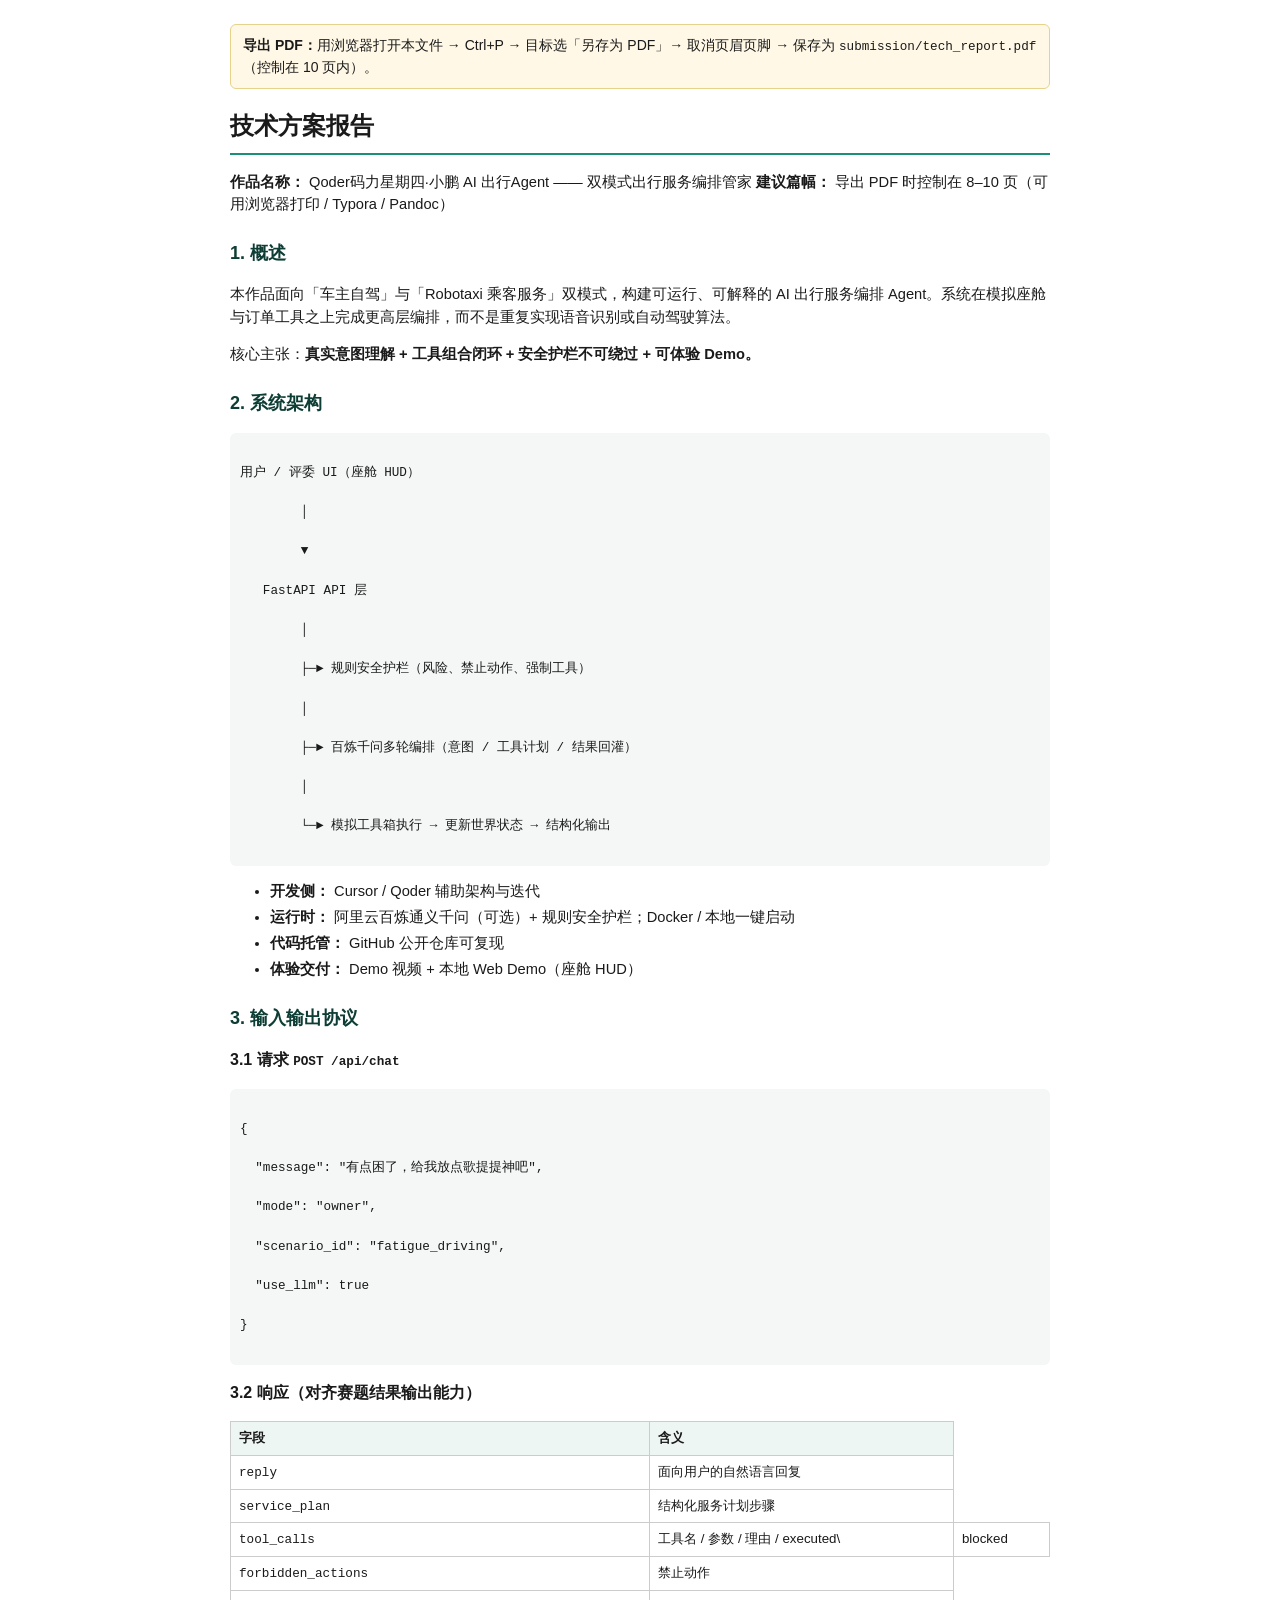
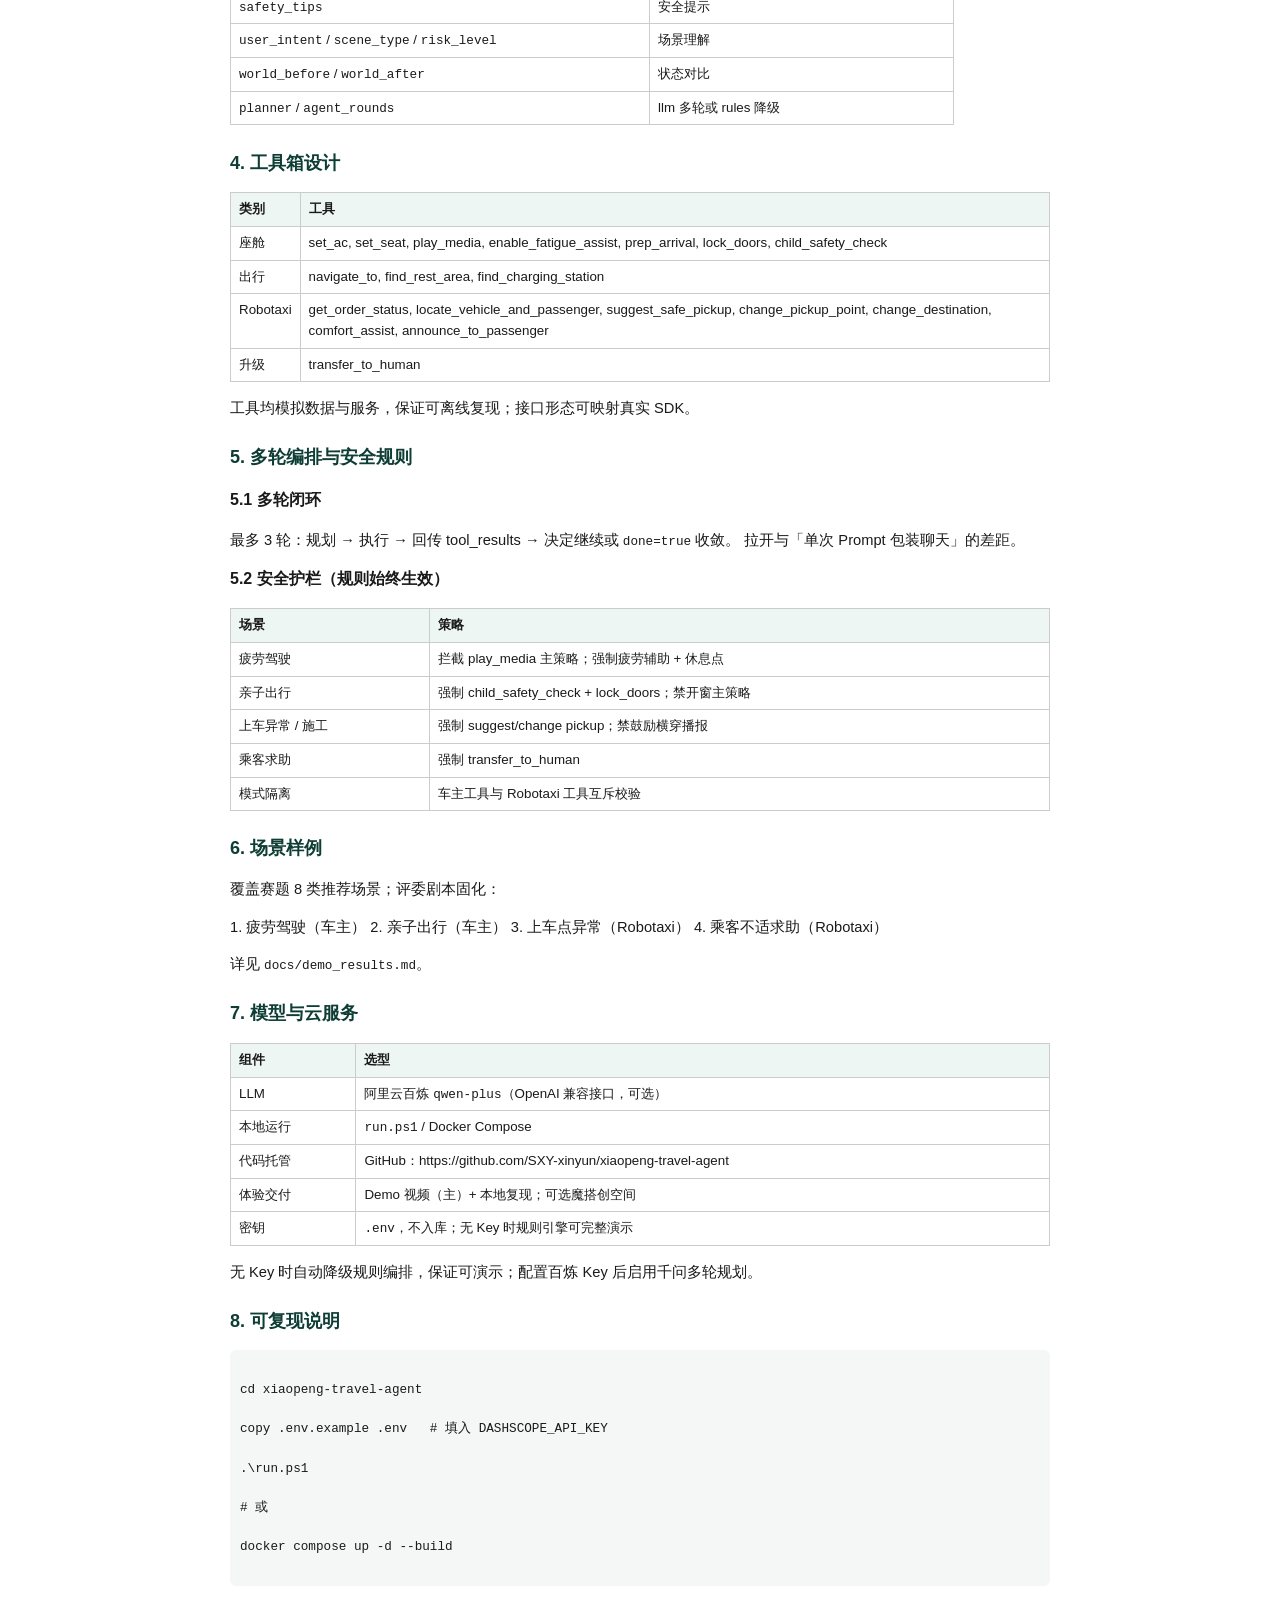
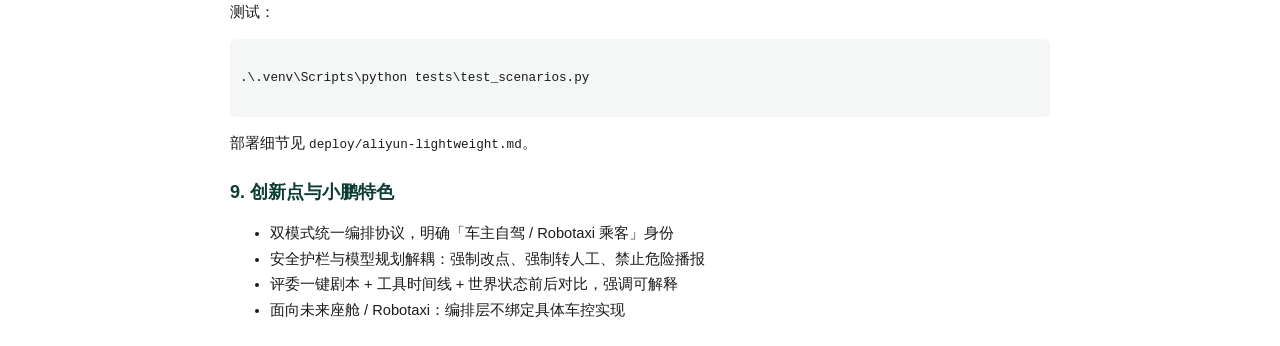
<file: docs/tech_report_print.html>
<!DOCTYPE html>
<html lang="zh-CN">
<head>
  <meta charset="utf-8" />
  <title>技术方案报告 - 小鹏 AI 出行服务管家</title>
  <style>
    @page { margin: 16mm; size: A4; }
    body {
      font-family: "Microsoft YaHei", "Noto Sans SC", sans-serif;
      font-size: 11pt; line-height: 1.55; color: #1a1a1a;
      max-width: 820px; margin: 24px auto; padding: 0 16px;
    }
    h1 { font-size: 18pt; border-bottom: 2px solid #1a8f7a; padding-bottom: 8px; }
    h2 { font-size: 13.5pt; margin-top: 1.35em; color: #0d3d34; }
    h3 { font-size: 12pt; margin-top: 1em; }
    code, pre { font-family: Consolas, "JetBrains Mono", monospace; font-size: 9.5pt; }
    pre { background: #f4f7f6; padding: 10px; border-radius: 6px; white-space: pre-wrap; }
    table { border-collapse: collapse; width: 100%; margin: 10px 0; font-size: 10pt; }
    th, td { border: 1px solid #ccc; padding: 6px 8px; text-align: left; vertical-align: top; }
    th { background: #eef6f3; }
    li { margin: 3px 0; }
    .hint {
      background: #fff8e6; border: 1px solid #e6d28a; padding: 10px 12px;
      border-radius: 6px; margin-bottom: 18px; font-size: 10.5pt;
    }
    @media print {
      .hint { display: none; }
      body { margin: 0; max-width: none; padding: 0; }
    }
  </style>
</head>
<body>
  <div class="hint">
    <strong>导出 PDF：</strong>用浏览器打开本文件 → Ctrl+P → 目标选「另存为 PDF」→
    取消页眉页脚 → 保存为 <code>submission/tech_report.pdf</code>（控制在 10 页内）。
  </div>
  <h1>技术方案报告</h1>
<p><strong>作品名称：</strong> Qoder码力星期四·小鹏 AI 出行Agent —— 双模式出行服务编排管家   <strong>建议篇幅：</strong> 导出 PDF 时控制在 8–10 页（可用浏览器打印 / Typora / Pandoc）</p>
<h2>1. 概述</h2>
<p>本作品面向「车主自驾」与「Robotaxi 乘客服务」双模式，构建可运行、可解释的 AI 出行服务编排 Agent。系统在模拟座舱与订单工具之上完成更高层编排，而不是重复实现语音识别或自动驾驶算法。</p>
<p>核心主张：<strong>真实意图理解 + 工具组合闭环 + 安全护栏不可绕过 + 可体验 Demo。</strong></p>
<h2>2. 系统架构</h2>
<pre><code>
用户 / 评委 UI（座舱 HUD）

        │

        ▼

   FastAPI API 层

        │

        ├─► 规则安全护栏（风险、禁止动作、强制工具）

        │

        ├─► 百炼千问多轮编排（意图 / 工具计划 / 结果回灌）

        │

        └─► 模拟工具箱执行 → 更新世界状态 → 结构化输出

</code></pre>
<ul>
<li><strong>开发侧：</strong> Cursor / Qoder 辅助架构与迭代  </li>
<li><strong>运行时：</strong> 阿里云百炼通义千问（可选）+ 规则安全护栏；Docker / 本地一键启动  </li>
<li><strong>代码托管：</strong> GitHub 公开仓库可复现  </li>
<li><strong>体验交付：</strong> Demo 视频 + 本地 Web Demo（座舱 HUD）</li>
</ul>
<h2>3. 输入输出协议</h2>
<h3>3.1 请求 <code>POST /api/chat</code></h3>
<pre><code>
{

  &quot;message&quot;: &quot;有点困了，给我放点歌提提神吧&quot;,

  &quot;mode&quot;: &quot;owner&quot;,

  &quot;scenario_id&quot;: &quot;fatigue_driving&quot;,

  &quot;use_llm&quot;: true

}

</code></pre>
<h3>3.2 响应（对齐赛题结果输出能力）</h3>
<table>
<tr><th>字段</th><th>含义</th></tr>
<tr><td><code>reply</code></td><td>面向用户的自然语言回复</td></tr>
<tr><td><code>service_plan</code></td><td>结构化服务计划步骤</td></tr>
<tr><td><code>tool_calls</code></td><td>工具名 / 参数 / 理由 / executed\</td><td>blocked</td></tr>
<tr><td><code>forbidden_actions</code></td><td>禁止动作</td></tr>
<tr><td><code>safety_tips</code></td><td>安全提示</td></tr>
<tr><td><code>user_intent</code> / <code>scene_type</code> / <code>risk_level</code></td><td>场景理解</td></tr>
<tr><td><code>world_before</code> / <code>world_after</code></td><td>状态对比</td></tr>
<tr><td><code>planner</code> / <code>agent_rounds</code></td><td>llm 多轮或 rules 降级</td></tr>
</table>
<h2>4. 工具箱设计</h2>
<table>
<tr><th>类别</th><th>工具</th></tr>
<tr><td>座舱</td><td>set_ac, set_seat, play_media, enable_fatigue_assist, prep_arrival, lock_doors, child_safety_check</td></tr>
<tr><td>出行</td><td>navigate_to, find_rest_area, find_charging_station</td></tr>
<tr><td>Robotaxi</td><td>get_order_status, locate_vehicle_and_passenger, suggest_safe_pickup, change_pickup_point, change_destination, comfort_assist, announce_to_passenger</td></tr>
<tr><td>升级</td><td>transfer_to_human</td></tr>
</table>
<p>工具均模拟数据与服务，保证可离线复现；接口形态可映射真实 SDK。</p>
<h2>5. 多轮编排与安全规则</h2>
<h3>5.1 多轮闭环</h3>
<p>最多 3 轮：规划 → 执行 → 回传 tool_results → 决定继续或 <code>done=true</code> 收敛。   拉开与「单次 Prompt 包装聊天」的差距。</p>
<h3>5.2 安全护栏（规则始终生效）</h3>
<table>
<tr><th>场景</th><th>策略</th></tr>
<tr><td>疲劳驾驶</td><td>拦截 play_media 主策略；强制疲劳辅助 + 休息点</td></tr>
<tr><td>亲子出行</td><td>强制 child_safety_check + lock_doors；禁开窗主策略</td></tr>
<tr><td>上车异常 / 施工</td><td>强制 suggest/change pickup；禁鼓励横穿播报</td></tr>
<tr><td>乘客求助</td><td>强制 transfer_to_human</td></tr>
<tr><td>模式隔离</td><td>车主工具与 Robotaxi 工具互斥校验</td></tr>
</table>
<h2>6. 场景样例</h2>
<p>覆盖赛题 8 类推荐场景；评委剧本固化：</p>
<p>1. 疲劳驾驶（车主）   2. 亲子出行（车主）   3. 上车点异常（Robotaxi）   4. 乘客不适求助（Robotaxi）  </p>
<p>详见 <code>docs/demo_results.md</code>。</p>
<h2>7. 模型与云服务</h2>
<table>
<tr><th>组件</th><th>选型</th></tr>
<tr><td>LLM</td><td>阿里云百炼 <code>qwen-plus</code>（OpenAI 兼容接口，可选）</td></tr>
<tr><td>本地运行</td><td><code>run.ps1</code> / Docker Compose</td></tr>
<tr><td>代码托管</td><td>GitHub：https://github.com/SXY-xinyun/xiaopeng-travel-agent</td></tr>
<tr><td>体验交付</td><td>Demo 视频（主）+ 本地复现；可选魔搭创空间</td></tr>
<tr><td>密钥</td><td><code>.env</code>，不入库；无 Key 时规则引擎可完整演示</td></tr>
</table>
<p>无 Key 时自动降级规则编排，保证可演示；配置百炼 Key 后启用千问多轮规划。</p>
<h2>8. 可复现说明</h2>
<pre><code>
cd xiaopeng-travel-agent

copy .env.example .env   # 填入 DASHSCOPE_API_KEY

.\run.ps1

# 或

docker compose up -d --build

</code></pre>
<p>测试：</p>
<pre><code>
.\.venv\Scripts\python tests\test_scenarios.py

</code></pre>
<p>部署细节见 <code>deploy/aliyun-lightweight.md</code>。</p>
<h2>9. 创新点与小鹏特色</h2>
<ul>
<li>双模式统一编排协议，明确「车主自驾 / Robotaxi 乘客」身份  </li>
<li>安全护栏与模型规划解耦：强制改点、强制转人工、禁止危险播报  </li>
<li>评委一键剧本 + 工具时间线 + 世界状态前后对比，强调可解释  </li>
<li>面向未来座舱 / Robotaxi：编排层不绑定具体车控实现</li>
</ul>
</body>
</html>
</file>
